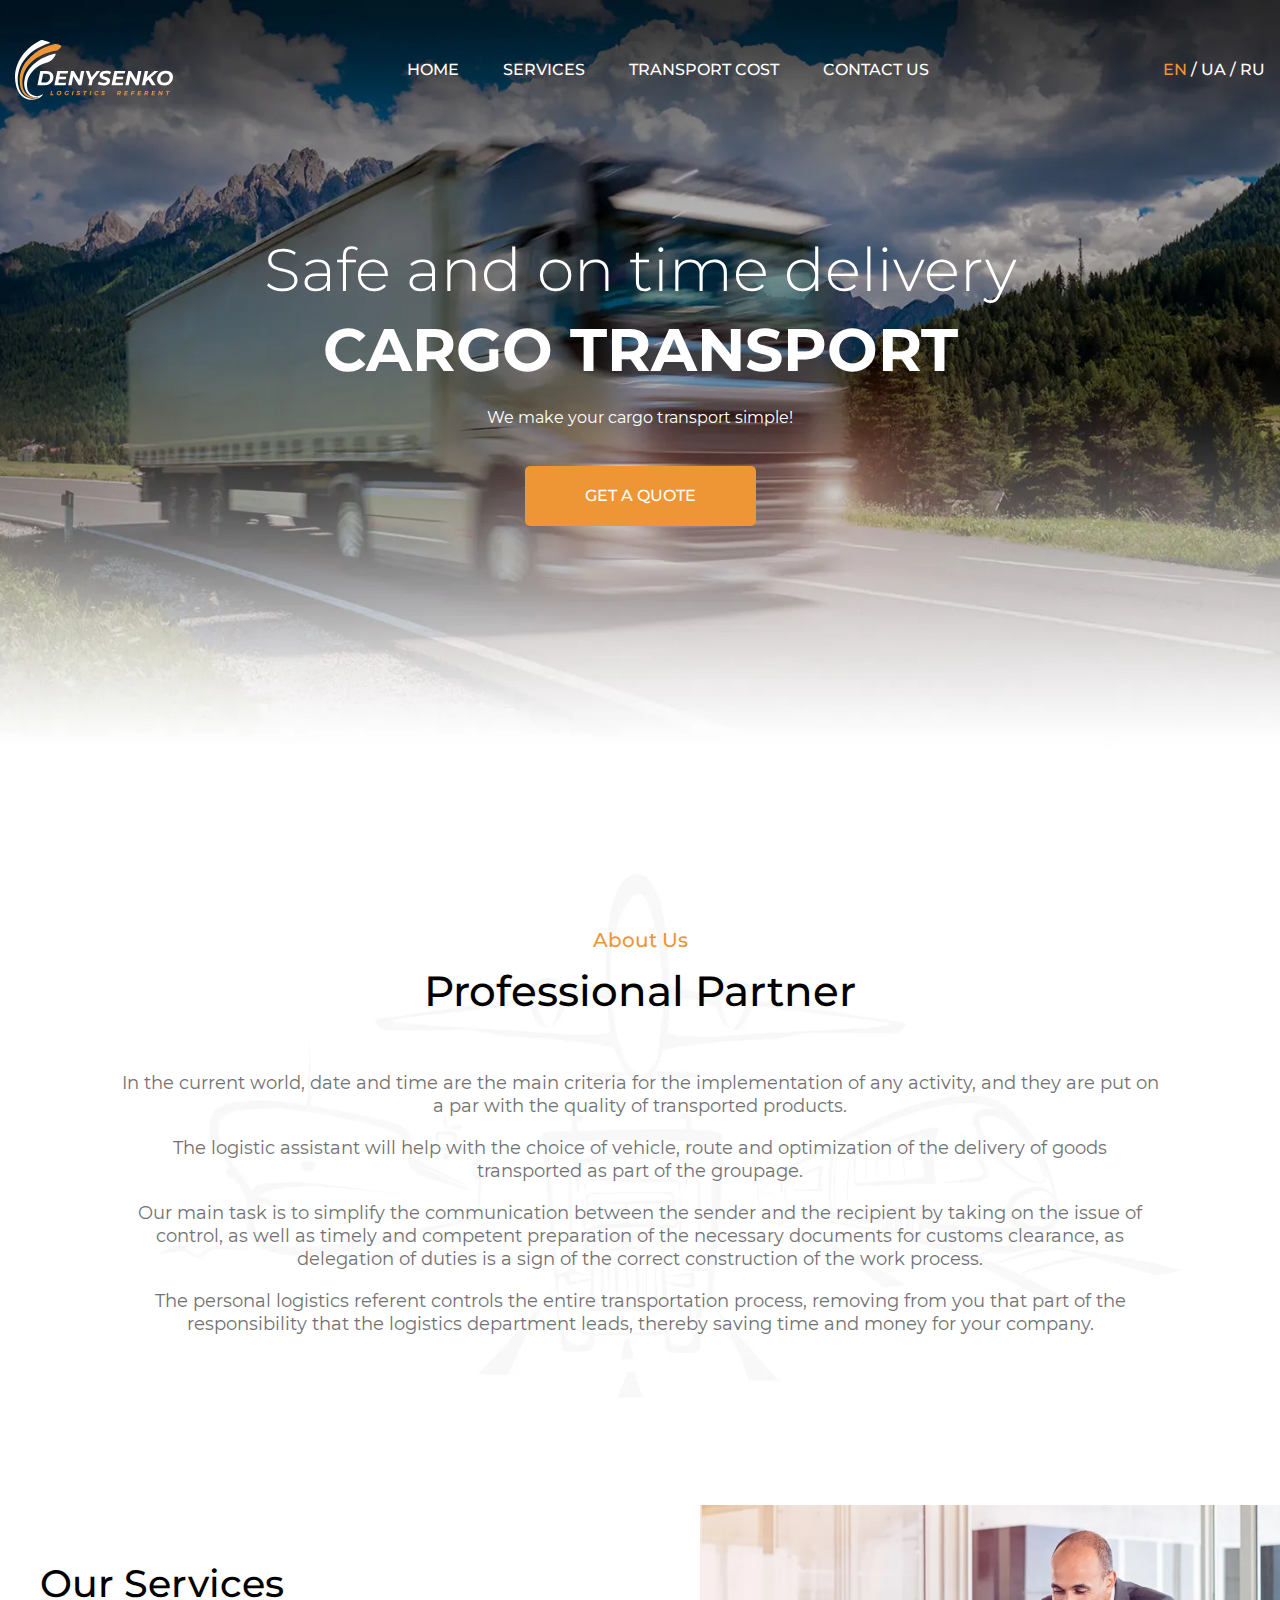
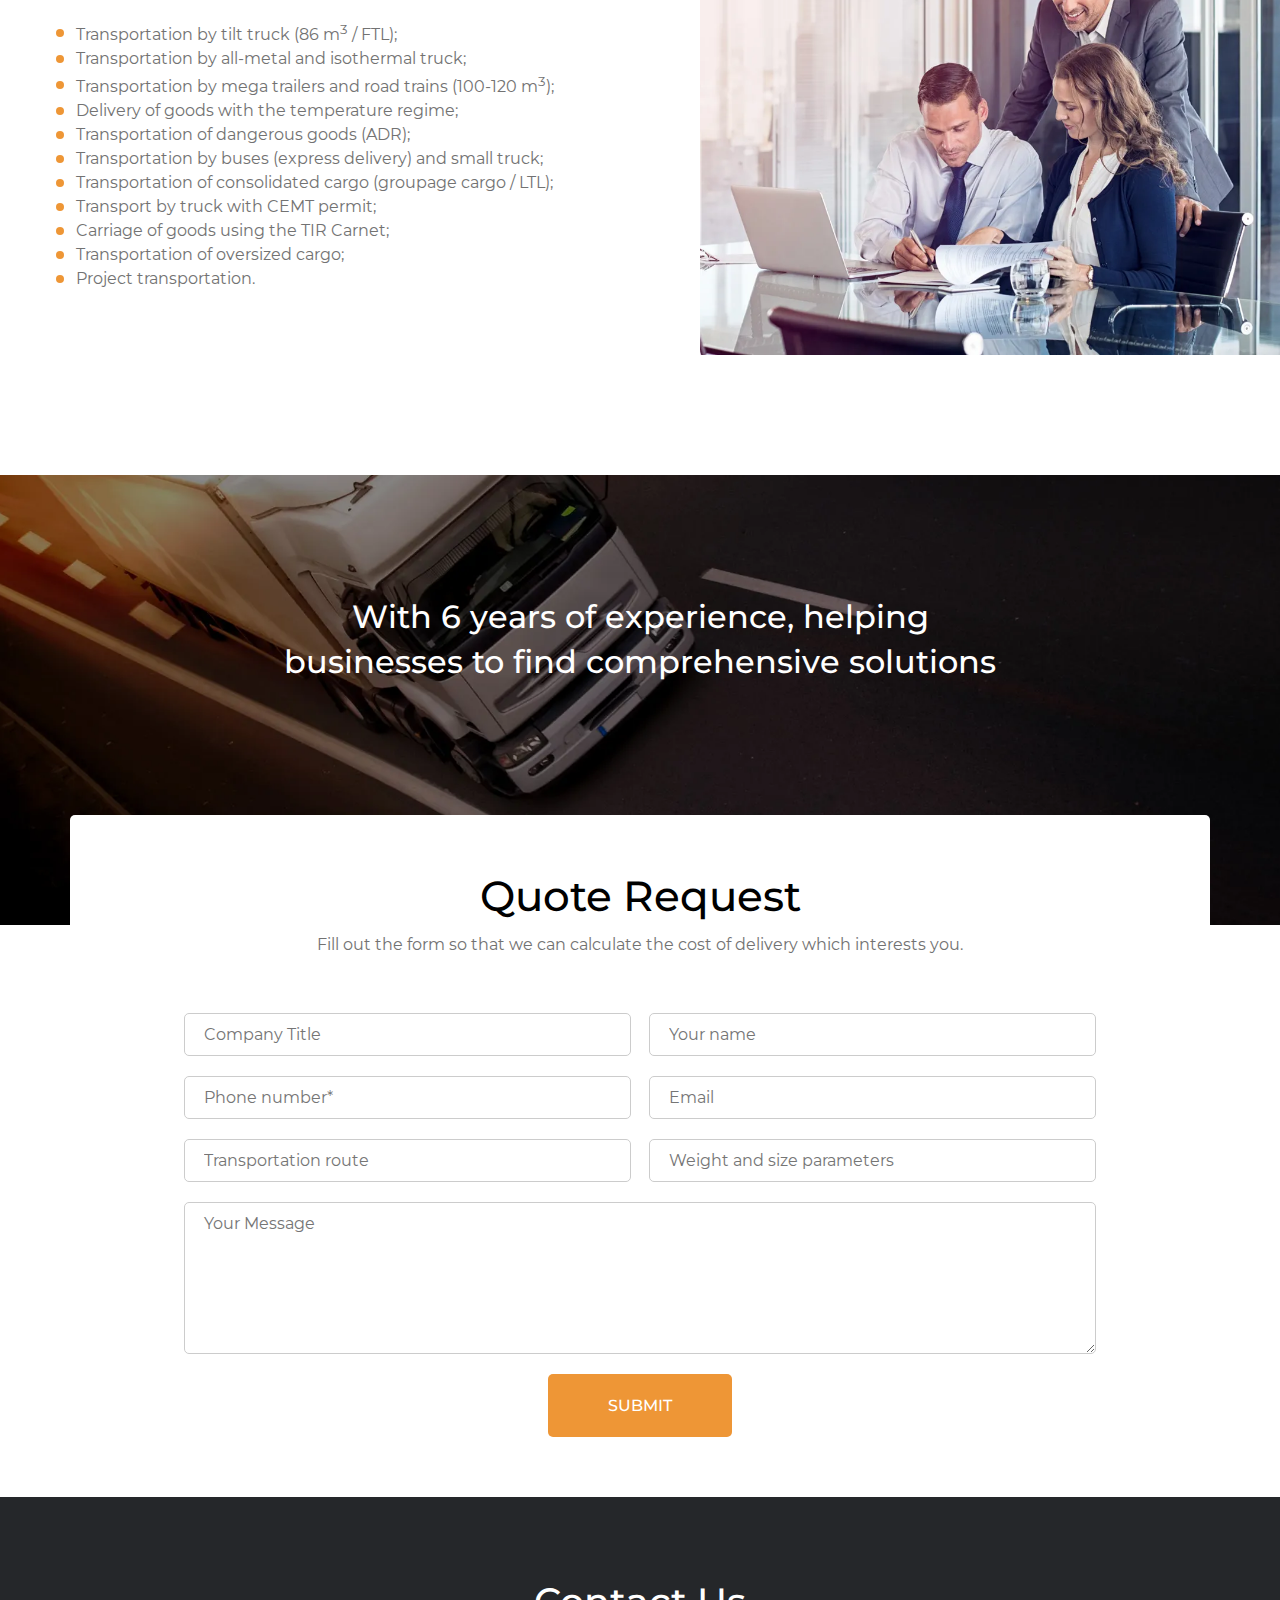
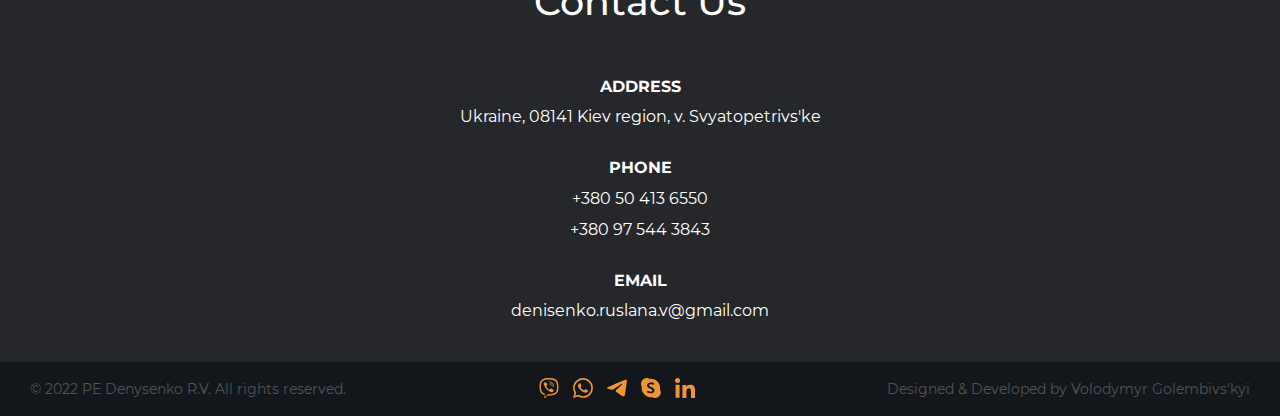
<file: index.html>
<!DOCTYPE html>
<html lang="en">
<head>
	<meta charset="UTF-8">
	<meta http-equiv="X-UA-Compatible" content="IE=edge">
	<meta name="viewport" content="width=device-width, initial-scale=1.0">
	<title>International transportation of goods by road</title>
	<meta name="description" content="International transportation of LTL/FTL cargo by road, and we will also help with the choice of vehicle, route of movement and optimization of delivery of cargo transported as part of a collective.">
	<link rel="stylesheet" href="/style/style.css?v=9">

	<link rel="apple-touch-icon" sizes="180x180" href="/img/favicon/apple-touch-icon.png">
	<link rel="icon" type="image/png" sizes="32x32" href="/img/favicon/favicon-32x32.png">
	<link rel="icon" type="image/png" sizes="16x16" href="/img/favicon/favicon-16x16.png">
	<link rel="manifest" href="/img/favicon/site.webmanifest">
	<link rel="mask-icon" href="/img/favicon/safari-pinned-tab.svg" color="#5bbad5">
	<meta name="msapplication-TileColor" content="#da532c">
	<meta name="theme-color" content="#ffffff">
</head>

<body>

	<section id="home">
		<header>
			<img src="/img/logo-white.svg" alt="Denysenko Logotype" class="logo">
			<img src="/img/logo-mobile.svg" alt="Denysenko Logotype Icon" class="logo-mobile">

			<nav>
				<a href="#home" class="menu-link">Home</a>
				<a href="#services" class="menu-link">Services</a>
				<a href="#calculation" class="menu-link">Transport Cost</a>
				<a href="#contacts" class="menu-link">Contact Us</a>
			</nav>

			<div class="mobile-menu">
				<div onclick="myFunction()" class='menu-button'></div>
			</div>

			<div class="lang-menu">
				<a href="/" class="accent-lang">EN</a> /
				<a href="/ua/index.html" class="lang-link">UA</a> /
				<a href="/ru/index.html" class="lang-link">RU</a>
			</div>

			<div onclick="myFunction2()" class="lang-btn-mobile">
				<div class="lang-wrap">
					<img src="/img/lang.svg" alt="Language Switcher Icon" class="lang-switch">
					<div class="lang-menu-mobile" id="lang-menu-mobile">
						<a href="/" class="lang active-lang">EN</a>
						<a href="/ua/index.html" class="lang">UA</a>
						<a href="/ru/index.html" class="lang">RU</a>
					</div>
				</div>
			</div>
		</header>
		<nav class="main_menu" id="mobileMenu">
			<a class="menu-item" href="#home">Home</div></a><br>
			<a class="menu-item" href="#services">Services</div></a><br>
			<a class="menu-item" href="#calculation">Transport Cost</div></a><br>
			<a class="menu-item" href="#contacts">Contact Us</div></a>
		</nav>

		<div class="home-slide">
			<span class="slogan1">Safe and on time delivery</span>
			<h1>CARGO TRANSPORT</h1>
			<span class="slogan2">We make your cargo transport simple!</span>
			<a href="#calculation" class="btn">GET A QUOTE</a>
		</div>


	</section>

	<section class="images">
		<img src="/img/img-1.webp" alt="" class="row-img">
		<img src="/img/img-2.webp" alt="" class="row-img">
		<img src="/img/img-3.webp" alt="" class="row-img">
	</section>

	<section class="about">
		<span class="about-us">About Us</span>
		<h2 class="partner">Professional Partner</h2>
		<p class="about-paragraph">In the current world, date and time are the main criteria for the implementation of any activity, and they are put on a par with the quality of transported products.</p>
		<p class="about-paragraph">The logistic assistant will help with the choice of vehicle, route and optimization of the delivery of goods transported as part of the groupage.</p>
		<p class="about-paragraph">Our main task is to simplify the communication between the sender and the recipient by taking on the issue of control, as well as timely and competent preparation of the necessary documents for customs clearance, as delegation of duties is a sign of the correct construction of the work process.</p>
		<p class="about-paragraph">The personal logistics referent controls the entire transportation process, removing from you that part of the responsibility that the logistics department leads, thereby saving time and money for your company.</p>
	</section>

	<section id="services">
		<div class="service-wrap">
			<div class="service-desc">
				<h2 class="services-header">Our Services</h2>
				<ul>
					<li class="service-list-item">Transportation by tilt truck (86 m<sup>3</sup> / FTL);</li>
					<li class="service-list-item">Transportation by all-metal and isothermal truck;</li>
					<li class="service-list-item">Transportation by mega trailers and road trains (100-120 m<sup>3</sup>);</li>
					<li class="service-list-item">Delivery of goods with the temperature regime;</li>
					<li class="service-list-item">Transportation of dangerous goods (ADR);</li>
					<li class="service-list-item">Transportation by buses (express delivery) and small truck;</li>
					<li class="service-list-item">Transportation of consolidated cargo (groupage cargo / LTL);</li>
					<li class="service-list-item">Transport by truck with CEMT permit;</li>
					<li class="service-list-item">Carriage of goods using the TIR Carnet;</li>
					<li class="service-list-item">Transportation of oversized cargo;</li>
					<li class="service-list-item">Project transportation.</li>
				</ul>
			</div>
		</div>
	</section>

	<section class="experience">
		<div class="quote">With 6 years of experience, helping businesses to find comprehensive solutions</div>
	</section>

	<section id="calculation">
		<div class="contact-form-wrap">
			<h2 class="calc-header">Quote Request</h2>
			<p class="calc-message">Fill out the form so that we can calculate the cost of delivery which interests you.</p>
			<form id="contact-form" class="contact-form" action="/feedback.php" method="POST">
				<div class="calc-row">
					<input class="input" name="company" type="text" placeholder="Company Title">
					<input class="input" name="name" type="text" placeholder="Your name">
				</div>
				<div class="calc-row">
					<input class="input" name="phone" type="text" placeholder="Phone number*">
					<input class="input" name="email" type="text" placeholder="Email">
				</div>
				<div class="calc-row">
					<input class="input" name="route" type="text" placeholder="Transportation route">
					<input class="input" name="parameters" type="text" placeholder="Weight and size parameters">
				</div>
				<textarea class="textarea" name="message" rows="5" placeholder="Your Message"></textarea>
				<button class="submit-btn" type="submit">SUBMIT</button>
			</form>
			<script>
				(() => {
					let form = document.getElementById('contact-form');
					form.addEventListener('submit', async e => {
						e.preventDefault();
						let res = await fetch(form.getAttribute('action'), {
							method: 'POST',
							body: new FormData(form)
						});
						if (res.ok) {
							alert('Message has been sent.');
							window.location.reload();
						}
					});
				})();
			</script>
		</div>
	</section>

	<section id="contacts">
		<h2 class="cont-header">Contact Us</h2>
		<div class="cont-cell">
				<span class="cell-title">Address</span>
				<a href="https://goo.gl/maps/8eF7qx3FngpjxTK48" target="_blank" class="cell-body">Ukraine, 08141 Kiev region, v. Svyatopetrivsʹke</a>

				<span class="cell-title">Phone</span>
				<a href="tel:+380504136550" class="cell-body">+380 50 413 6550</a>
				<a href="tel:+380975443843" class="cell-body">+380 97 544 3843</a>

				<span class="cell-title">Email</span>
				<a href="mailto:denisenko.ruslana.v@gmail.com" class="cell-body">denisenko.ruslana.v@gmail.com</a>
		</div>
	</section>

	<footer>
		<div class="footer-wrap">
			<span class="copyright">© 2022 PE Denysenko R.V. All rights reserved.</span>
			<div class="social">
				<a href="viber://chat?number=%2B380504136550" target="_blank"><img class="social-icon" src="/img/viber.svg" alt=""></a>
				<a href="whatsapp://send?phone=380504136550" target="_blank"><img class="social-icon" src="/img/whatsapp.svg" alt=""></a>
				<a href="https://t.me/lana_9131" target="_blank"><img class="social-icon" src="/img/telegram.svg" alt=""></a>
				<a href="skype:ruslana.cargo?chat" target="_blank"><img class="social-icon" src="/img/skype.svg" alt=""></a>
				<a href="https://linkedin.com/in/ruslana-denisenko-0080a988/" target="_blank"><img class="social-icon" src="/img/linkedin.svg" alt=""></a>
			</div>
			<span class="author">Designed & Developed by <a class="developer" title="Designed & Developed by Volodymyr Golembivs'kyi" target="_blank" rel="author" href="https://golembivskyi.com/">Volodymyr Golembivs'kyi</a></span>
		</div>
	</footer>

	<script src="/script.js"></script>
</body>

</html>
</file>
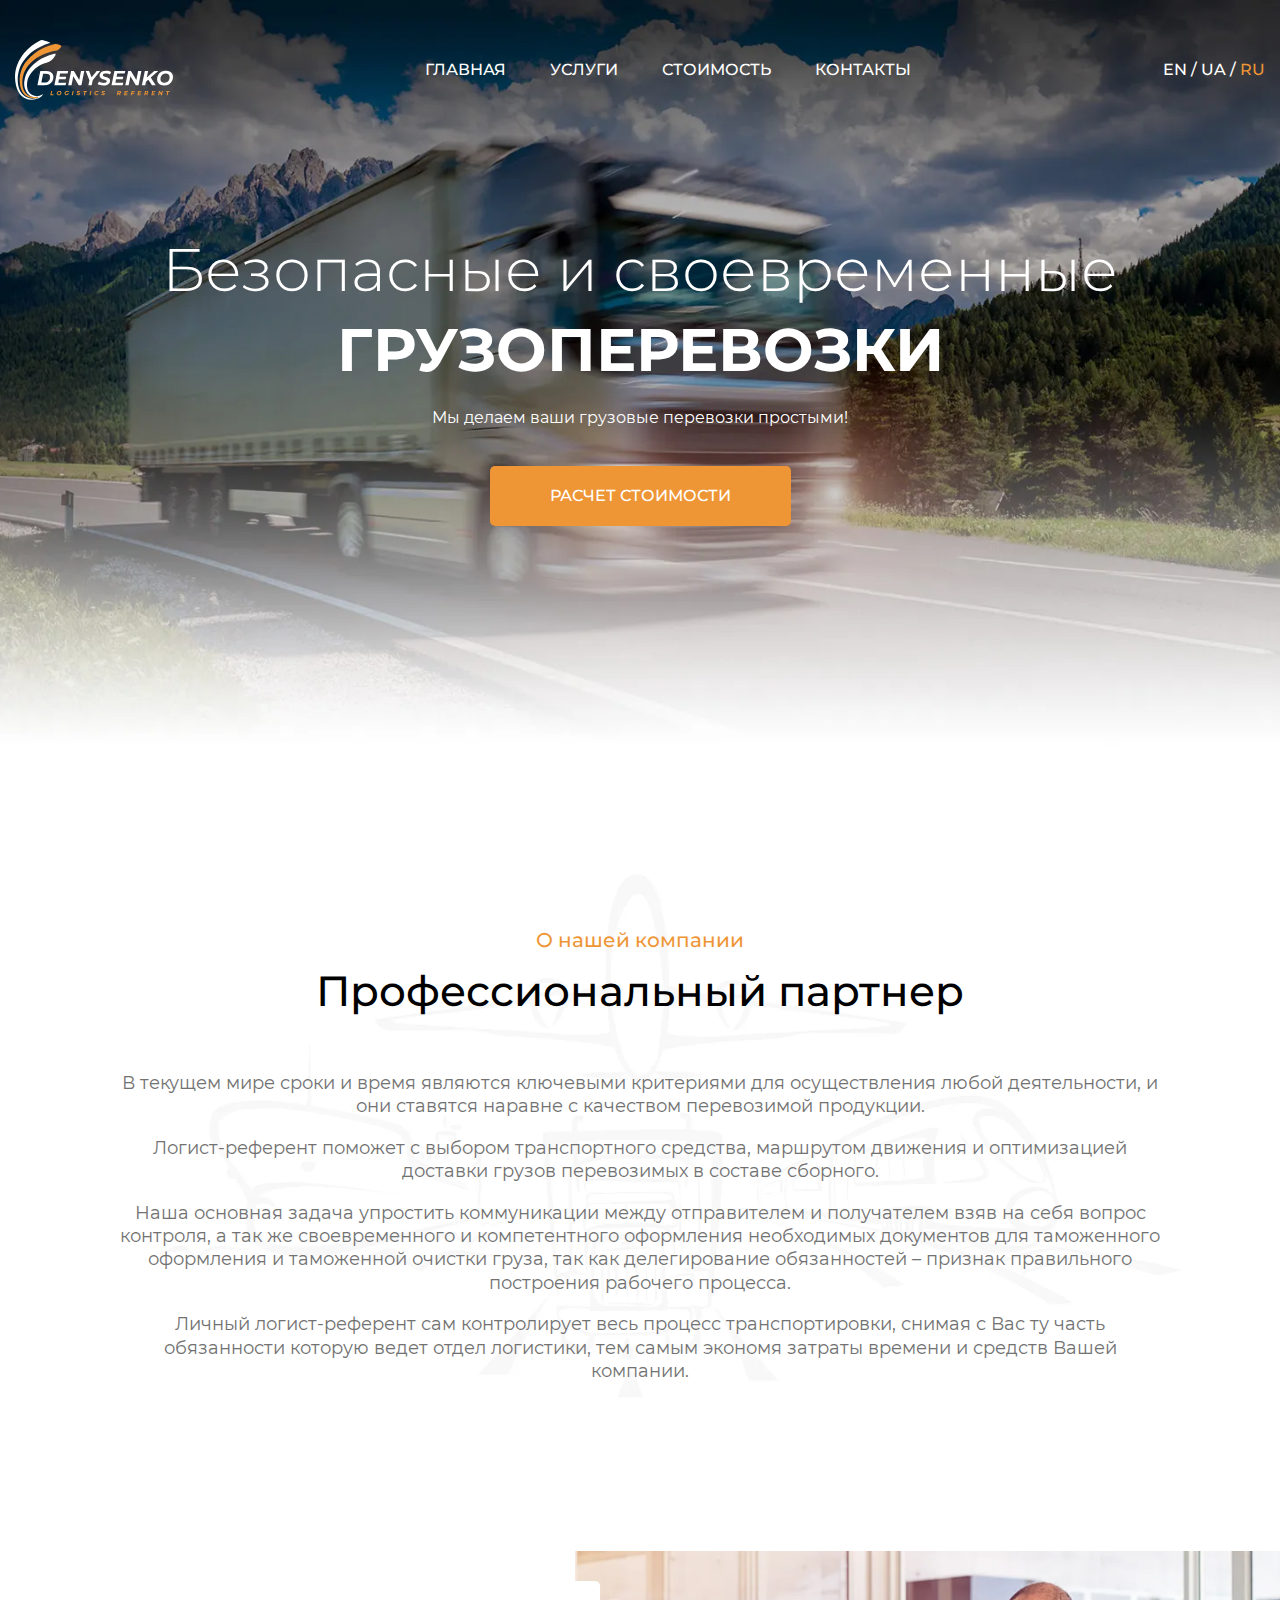
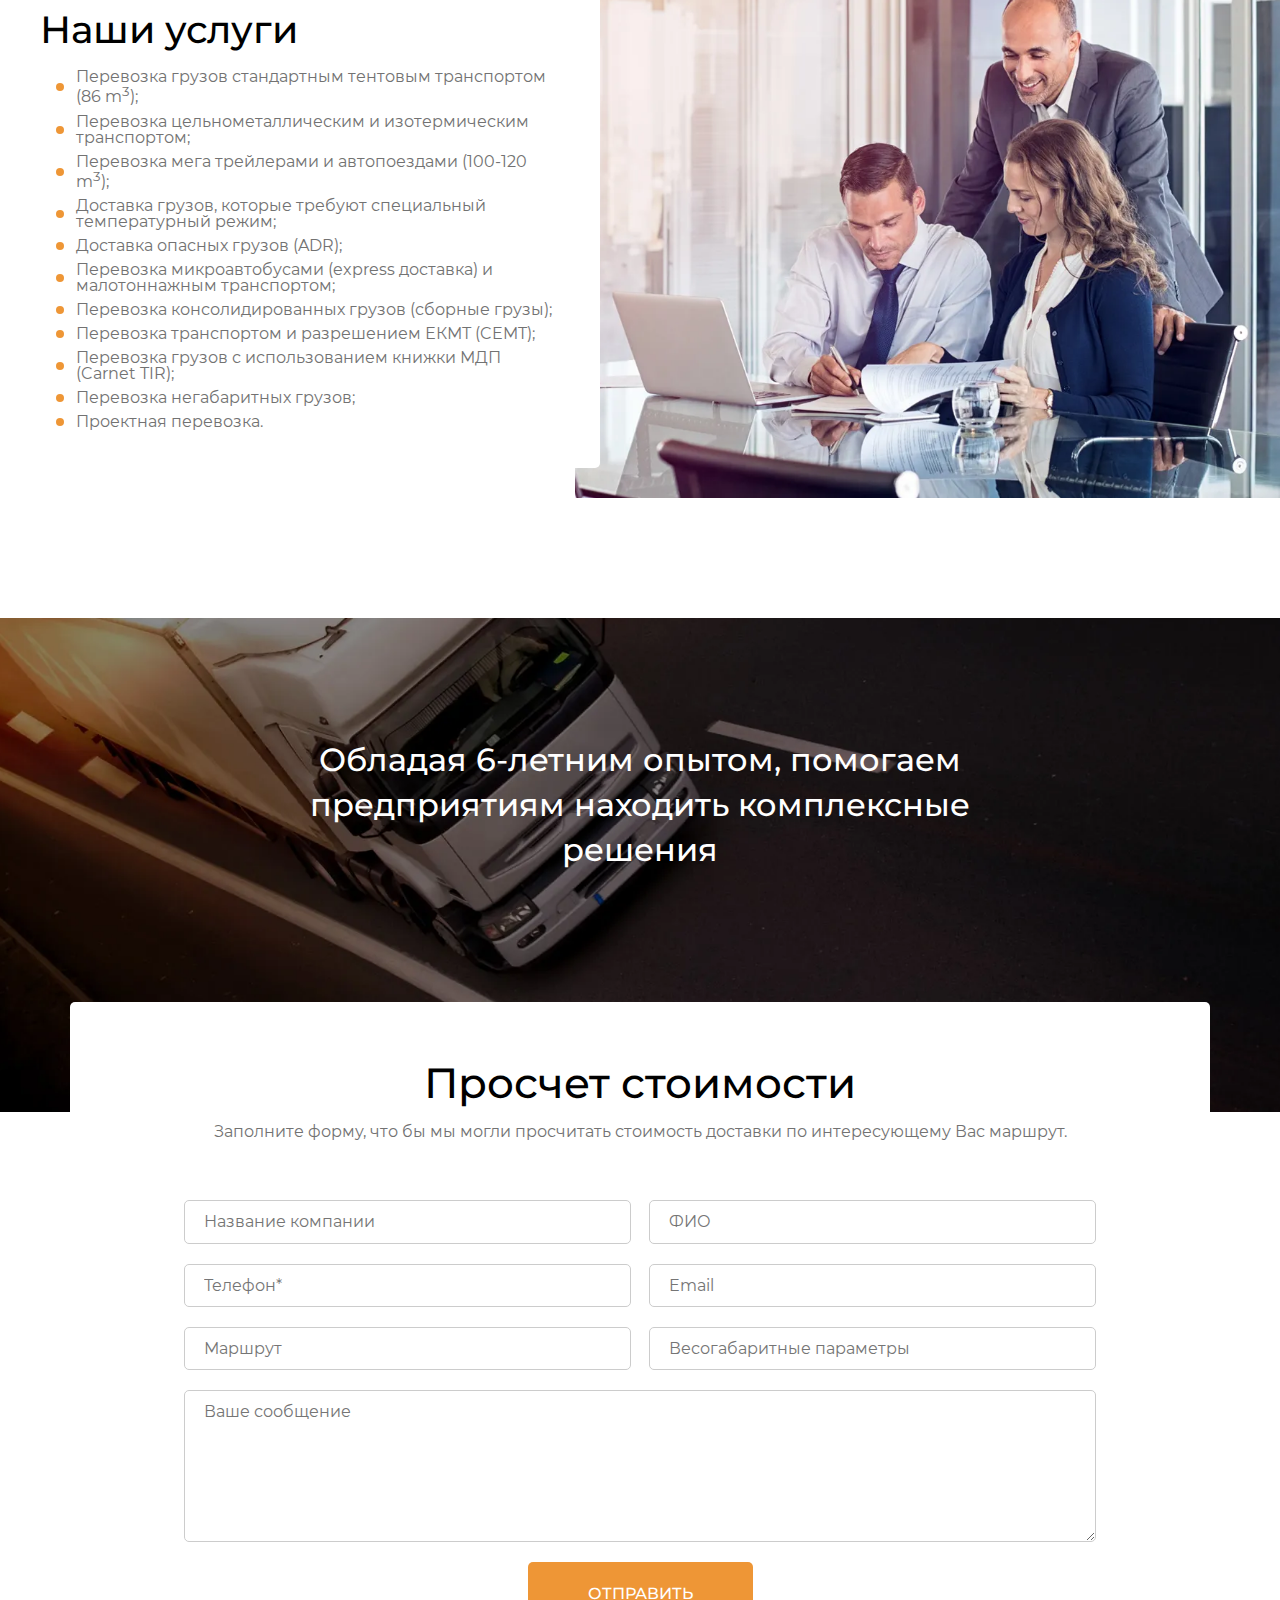
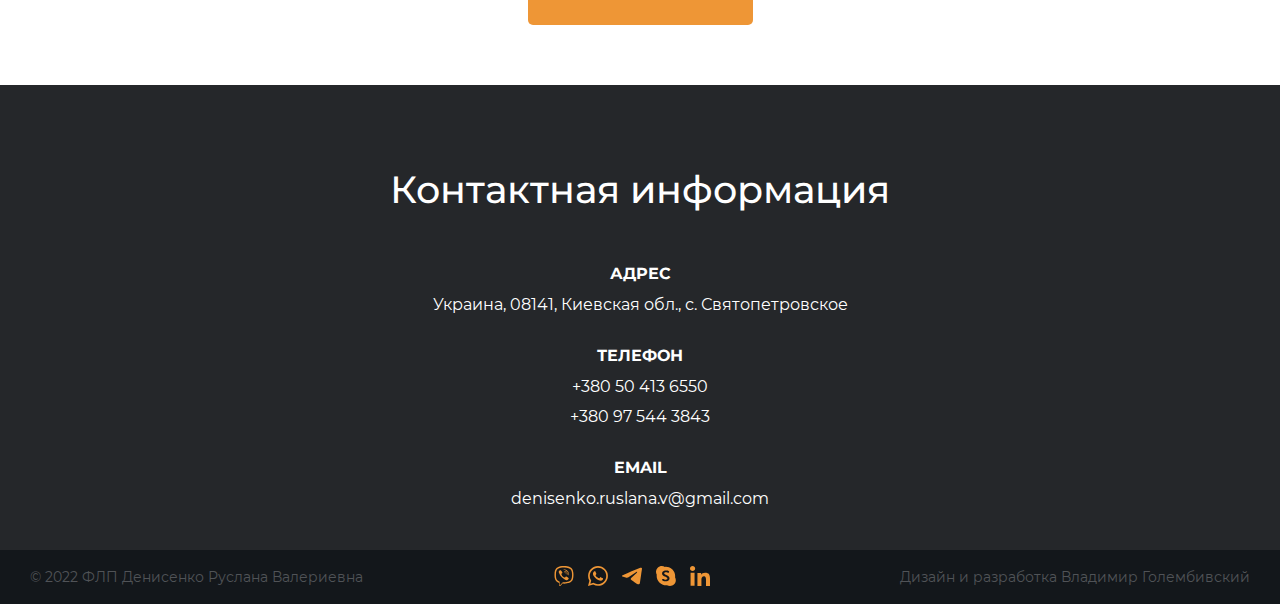
<file: ru/index.html>
<!DOCTYPE html>
<html lang="ru">
<head>
	<meta charset="UTF-8">
	<meta http-equiv="X-UA-Compatible" content="IE=edge">
	<meta name="viewport" content="width=device-width, initial-scale=1.0">
	<title>Международные перевозки грузов автотранспортом</title>
	<meta name="description" content="Международные перевозки LTL/FTL грузов автотранспортом, а также поможем с выбором транспортного средства, маршрутом движения и оптимизацией доставки перевозимых грузов в составе сборного.">
	<link rel="stylesheet" href="/style/style.css?v=9">
	
	<link rel="apple-touch-icon" sizes="180x180" href="/img/favicon/apple-touch-icon.png">
	<link rel="icon" type="image/png" sizes="32x32" href="/img/favicon/favicon-32x32.png">
	<link rel="icon" type="image/png" sizes="16x16" href="/img/favicon/favicon-16x16.png">
	<link rel="manifest" href="/img/favicon/site.webmanifest">
	<link rel="mask-icon" href="/img/favicon/safari-pinned-tab.svg" color="#5bbad5">
	<meta name="msapplication-TileColor" content="#da532c">
	<meta name="theme-color" content="#ffffff">
</head>

<body>

	<section id="home">
		<header>
			<img src="/img/logo-white.svg" alt="Denysenko Logotype" class="logo">
			<img src="/img/logo-mobile.svg" alt="Denysenko Logotype Icon" class="logo-mobile">

			<nav>
				<a href="#home" class="menu-link">Главная</a>
				<a href="#services" class="menu-link">Услуги</a>
				<a href="#calculation" class="menu-link">Стоимость</a>
				<a href="#contacts" class="menu-link">Контакты</a>
			</nav>

			<div class="mobile-menu">
				<div onclick="myFunction()" class='menu-button'></div>
			</div>

			<div class="lang-menu">
				<a href="/" class="lang-link">EN</a> /
				<a href="/ua/index.html" class="lang-link">UA</a> /
				<a href="/ru/index.html" class="accent-lang">RU</a>
			</div>

			<div onclick="myFunction2()" class="lang-btn-mobile">
				<div class="lang-wrap">
					<img src="/img/lang.svg" alt="Language Switcher Icon" class="lang-switch">
					<div class="lang-menu-mobile" id="lang-menu-mobile">
						<a href="/" class="lang">EN</a>
						<a href="/ua/index.html" class="lang">UA</a>
						<a href="/ru/index.html" class="lang active-lang">RU</a>
					</div>
				</div>
			</div>
		</header>
		<nav class="main_menu" id="mobileMenu">
			<a class="menu-item" href="#home">Главная</div></a><br>
			<a class="menu-item" href="#services">Услуги</div></a><br>
			<a class="menu-item" href="#calculation">Стоимость</div></a><br>
			<a class="menu-item" href="#contacts">Контакты</div></a>
		</nav>

		<div class="home-slide">
			<span class="slogan1">Безопасные и своевременные</span>
			<h1>ГРУЗОПЕРЕВОЗКИ</h1>
			<span class="slogan2">Мы делаем ваши грузовые перевозки простыми!</span>
			<a href="#calculation" class="btn">РАСЧЕТ СТОИМОСТИ</a>
		</div>


	</section>

	<section class="images">
		<img src="/img/img-1.webp" alt="" class="row-img">
		<img src="/img/img-2.webp" alt="" class="row-img">
		<img src="/img/img-3.webp" alt="" class="row-img">
	</section>

	<section class="about">
		<span class="about-us">О нашей компании</span>
		<h2 class="partner">Профессиональный партнер</h2>
		<p class="about-paragraph">В текущем мире сроки и время являются ключевыми критериями для осуществления любой деятельности, и они ставятся наравне с качеством перевозимой продукции.</p>
		<p class="about-paragraph">Логист-референт поможет с выбором транспортного средства, маршрутом движения и оптимизацией доставки грузов перевозимых в составе сборного.</p>
		<p class="about-paragraph">Наша основная задача упростить коммуникации между отправителем и получателем взяв на себя вопрос контроля, а так же своевременного и компетентного оформления необходимых документов для таможенного оформления и таможенной очистки груза, так как делегирование обязанностей – признак правильного построения рабочего процесса.</p>
		<p class="about-paragraph">Личный логист-референт сам контролирует весь процесс транспортировки, снимая с Вас ту часть обязанности которую ведет отдел логистики, тем самым экономя затраты времени и средств Вашей компании.</p>
	</section>

	<section id="services">
		<div class="service-wrap">
			<div class="service-desc">
				<h2 class="services-header">Наши услуги</h2>
				<ul>
					<li class="service-list-item">Перевозка грузов стандартным тентовым транспортом (86 m<sup>3</sup>);</li>
					<li class="service-list-item">Перевозка цельнометаллическим и изотермическим транспортом;</li>
					<li class="service-list-item">Перевозка мега трейлерами и автопоездами (100-120 m<sup>3</sup>);</li>
					<li class="service-list-item">Доставка грузов, которые требуют специальный температурный режим;</li>
					<li class="service-list-item">Доставка опасных грузов (ADR);</li>
					<li class="service-list-item">Перевозка микроавтобусами (express доставка) и малотоннажным транспортом;</li>
					<li class="service-list-item">Перевозка консолидированных грузов (сборные грузы);</li>
					<li class="service-list-item">Перевозка транспортом и разрешением ЕКМТ (CEMT);</li>
					<li class="service-list-item">Перевозка грузов с использованием книжки МДП (Carnet TIR);</li>
					<li class="service-list-item">Перевозка негабаритных грузов;</li>
					<li class="service-list-item">Проектная перевозка.</li>
				</ul>
			</div>
		</div>
	</section>

	<section class="experience">
		<div class="quote">Обладая 6-летним опытом, помогаем предприятиям находить комплексные решения</div>
	</section>

	<section id="calculation">
		<div class="contact-form-wrap">
			<h2 class="calc-header">Просчет стоимости</h2>
			<p class="calc-message">Заполните форму, что бы мы могли просчитать стоимость доставки по интересующему Вас маршрут.</p>
			<form id="contact-form" class="contact-form" action="/feedback.php" method="POST">
				<div class="calc-row">
					<input class="input" name="company" type="text" placeholder="Название компании">
					<input class="input" name="name" type="text" placeholder="ФИО">
				</div>
				<div class="calc-row">
					<input class="input" name="phone" type="text" placeholder="Телефон*">
					<input class="input" name="email" type="text" placeholder="Email">
				</div>
				<div class="calc-row">
					<input class="input" name="route" type="text" placeholder="Маршрут">
					<input class="input" name="parameters" type="text" placeholder="Весогабаритные параметры">
				</div>
				<textarea class="textarea" name="message" rows="5" placeholder="Ваше сообщение"></textarea>
				<button class="submit-btn" type="submit">ОТПРАВИТЬ</button>
			</form>
			<script>
				(() => {
					let form = document.getElementById('contact-form');
					form.addEventListener('submit', async e => {
						e.preventDefault();
						let res = await fetch(form.getAttribute('action'), {
							method: 'POST',
							body: new FormData(form)
						});
						if (res.ok) {
							alert('Сообщение было отправлено.');
							window.location.reload();
						}
					});
				})();
			</script>
		</div>
	</section>

	<section id="contacts">
		<h2 class="cont-header">Контактная информация</h2>
		<div class="cont-cell">
				<span class="cell-title">Адрес</span>
				<a href="https://goo.gl/maps/8eF7qx3FngpjxTK48" target="_blank" class="cell-body">Украина, 08141, Киевская обл., с. Святопетровское</a>

				<span class="cell-title">Телефон</span>
				<a href="tel:+380504136550" class="cell-body">+380 50 413 6550</a>
				<a href="tel:+380975443843" class="cell-body">+380 97 544 3843</a>

				<span class="cell-title">Email</span>
				<a href="mailto:denisenko.ruslana.v@gmail.com" class="cell-body">denisenko.ruslana.v@gmail.com</a>
		</div>
	</section>

	<footer>
		<div class="footer-wrap">
			<span class="copyright">© 2022 ФЛП Денисенко Руслана Валериевна</span>
			<div class="social">
				<a href="viber://chat?number=%2B380504136550" target="_blank"><img class="social-icon" src="/img/viber.svg" alt=""></a>
				<a href="whatsapp://send?phone=380504136550" target="_blank"><img class="social-icon" src="/img/whatsapp.svg" alt=""></a>
				<a href="https://t.me/lana_9131" target="_blank"><img class="social-icon" src="/img/telegram.svg" alt=""></a>
				<a href="skype: ruslana.cargo" target="_blank"><img class="social-icon" src="/img/skype.svg" alt=""></a>
				<a href="https://linkedin.com/in/ruslana-denisenko-0080a988/" target="_blank"><img class="social-icon" src="/img/linkedin.svg" alt=""></a>
			</div>
			<span class="author">Дизайн и разработка <a class="developer" title="Дизайн и разработка - Владимир Голембивский" target="_blank" rel="author" href="https://golembivskyi.com/">Владимир Голембивский</a></span>
		</div>
	</footer>

	<script src="/script.js"></script>
</body>

</html>
</file>
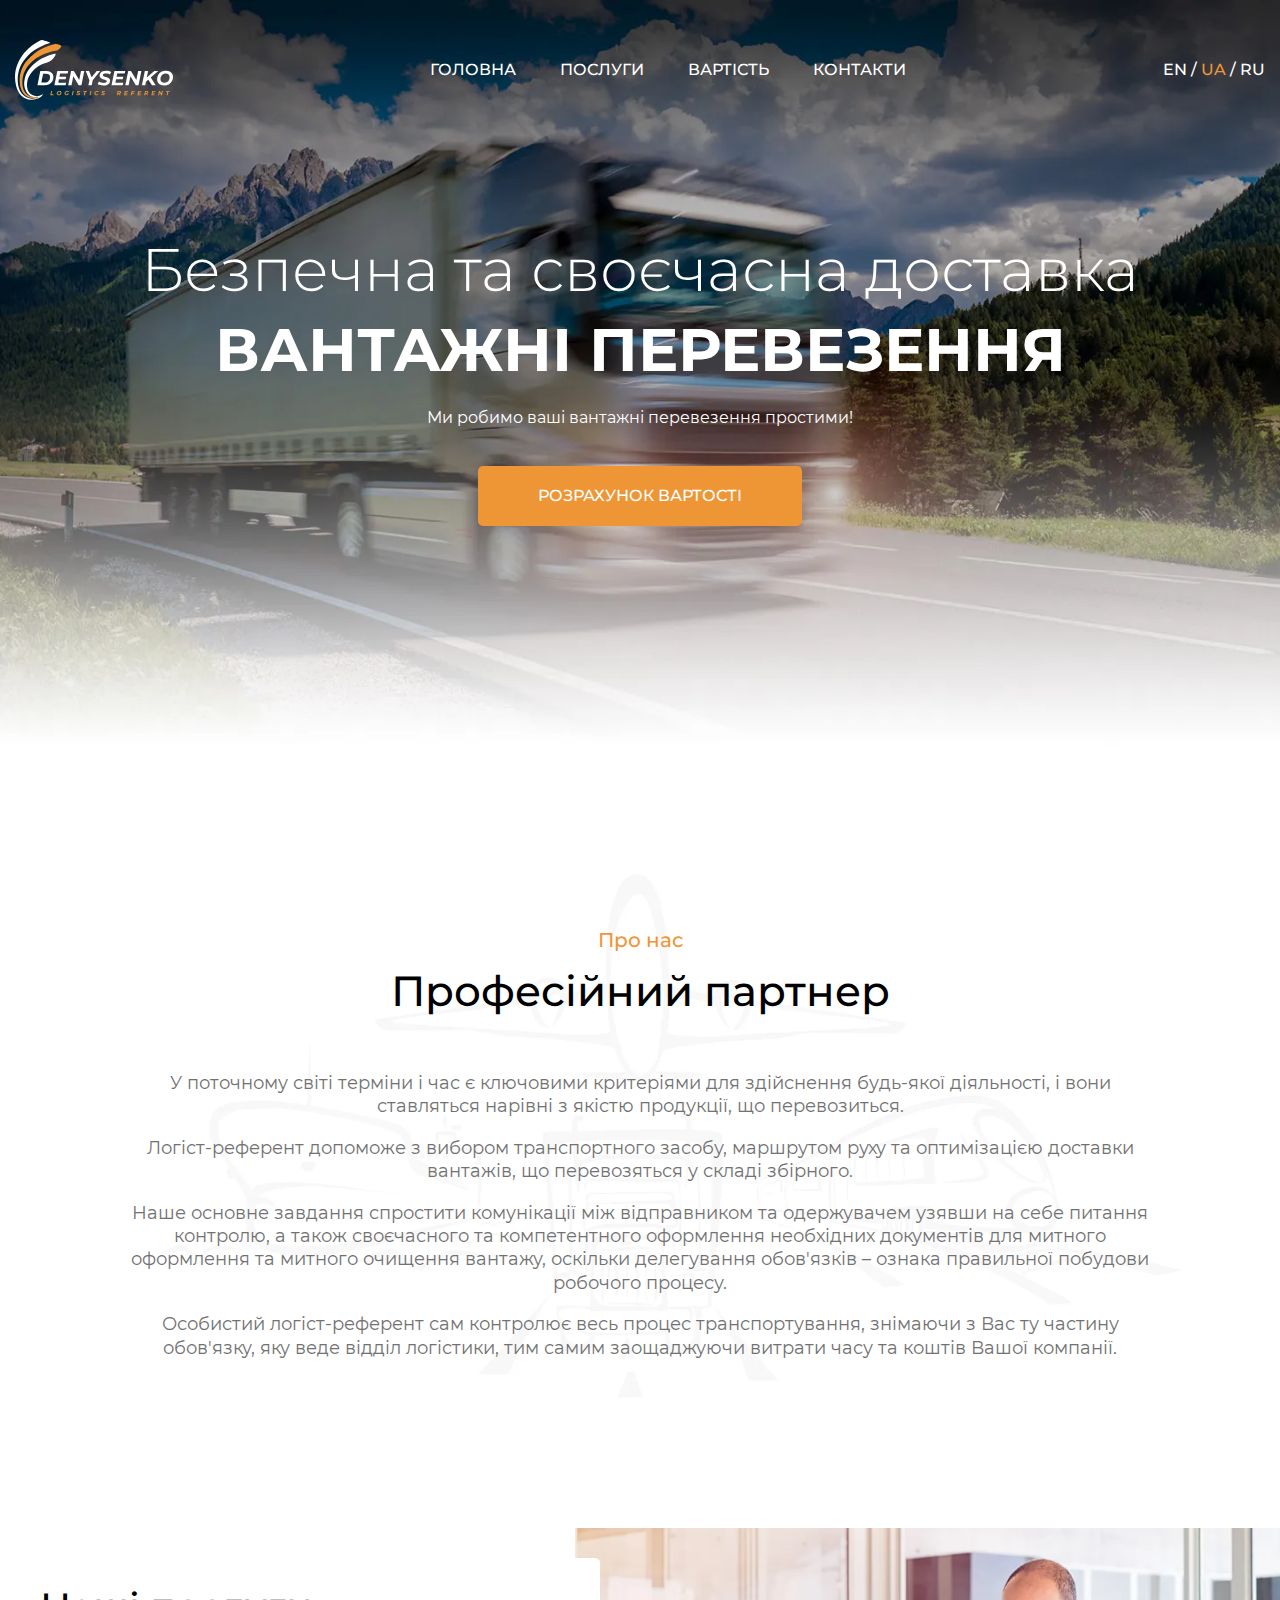
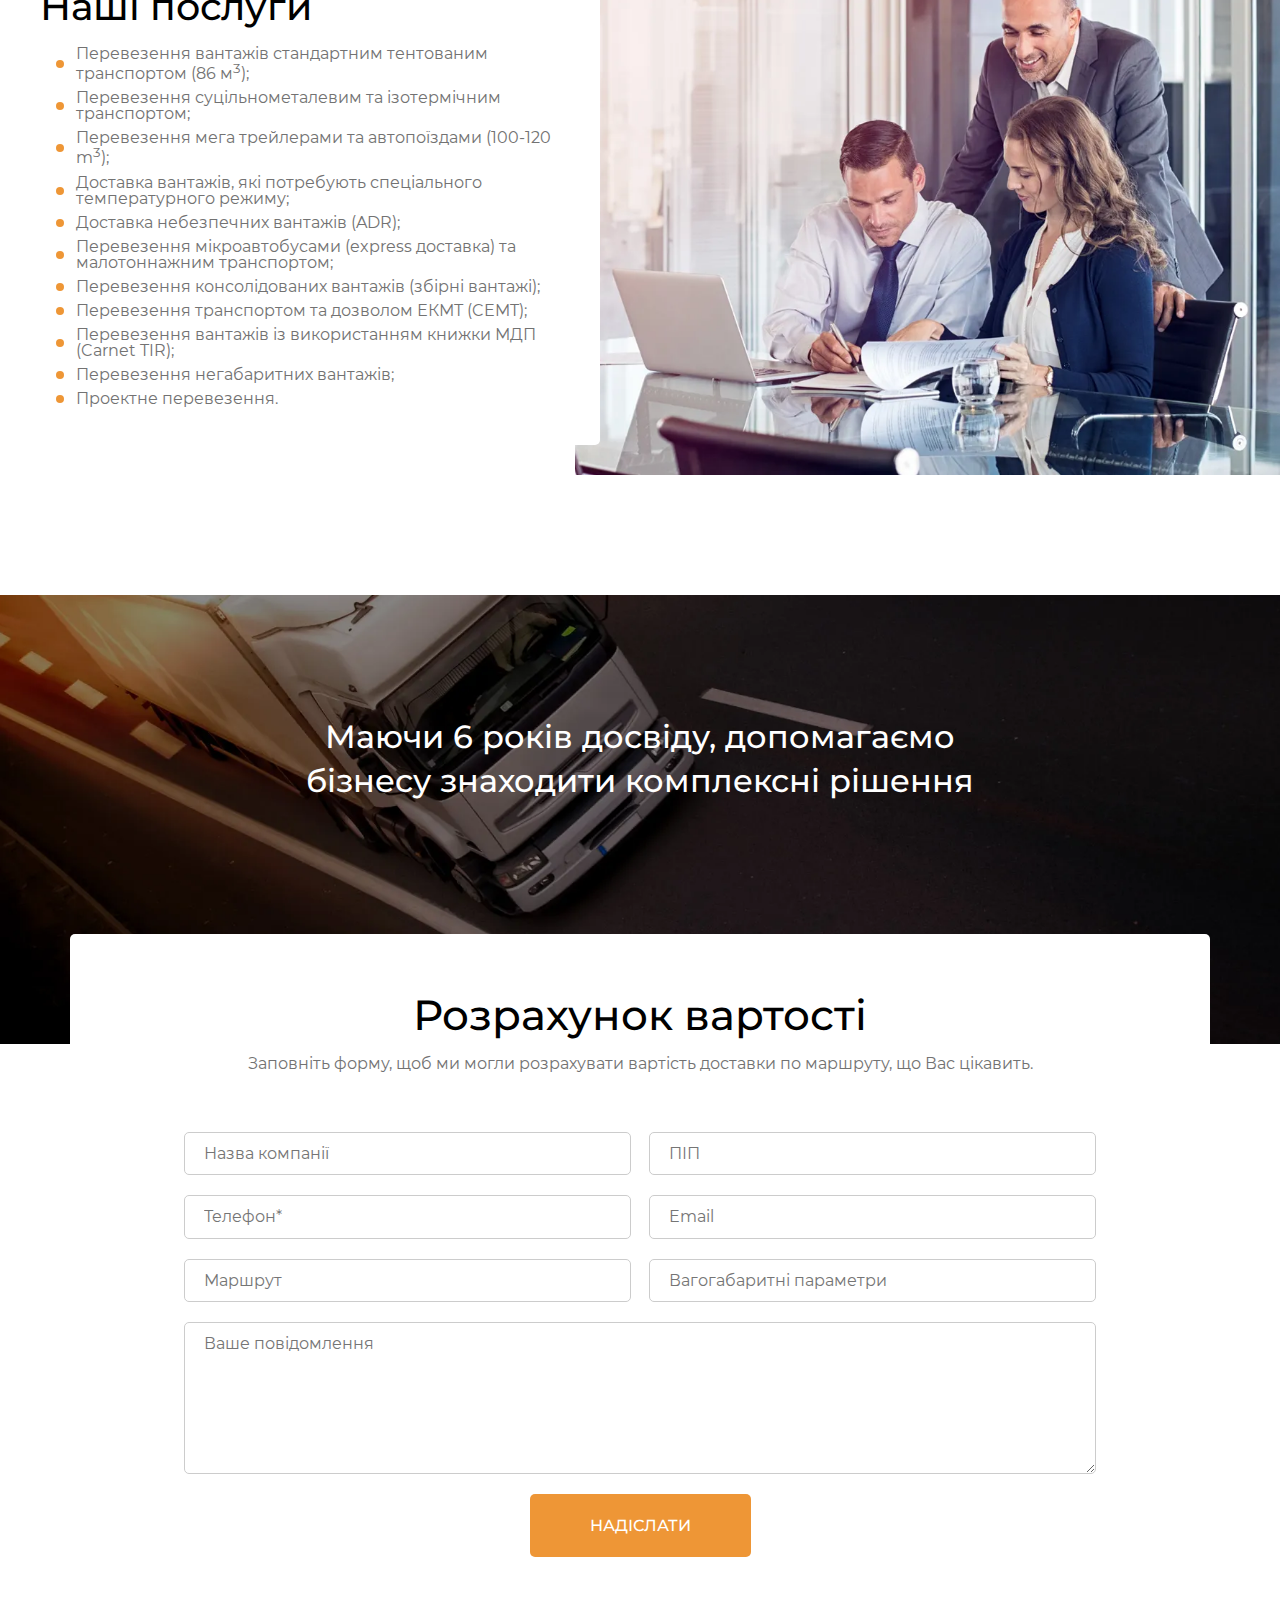
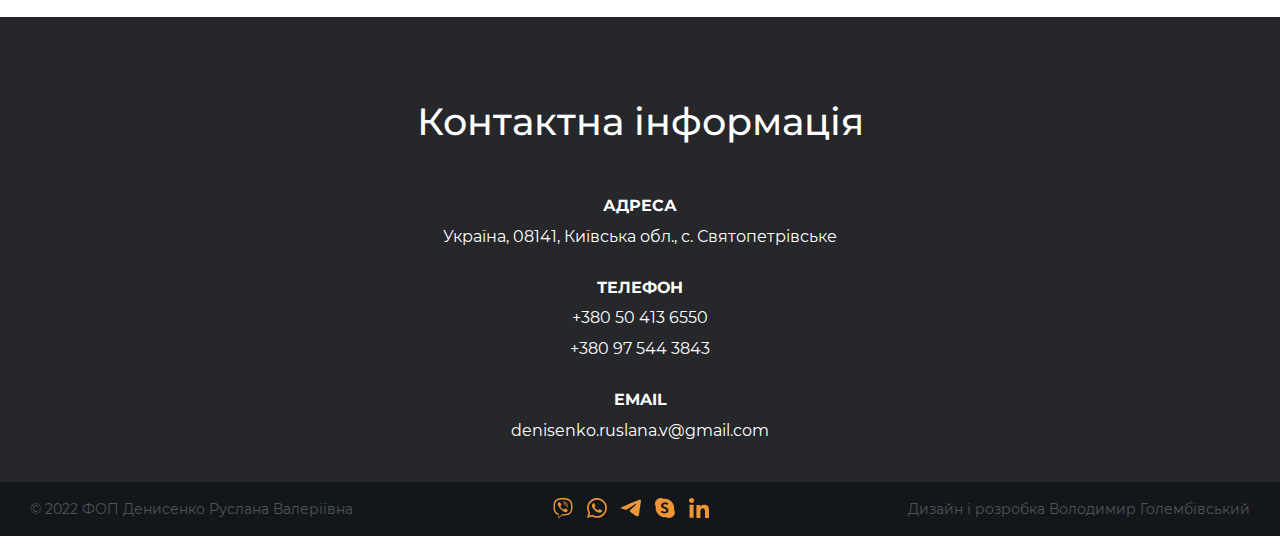
<file: ua/index.html>
<!DOCTYPE html>
<html lang="uk">
<head>
	<meta charset="UTF-8">
	<meta http-equiv="X-UA-Compatible" content="IE=edge">
	<meta name="viewport" content="width=device-width, initial-scale=1.0">
	<title>Міжнародні перевезення вантажів автотранспортом</title>
	<meta name="description" content="Міжнародні перевезення LTL/FTL вантажів автотранспортом, а також допоможемо з вибором транспортного засобу, маршрутом руху та оптимізацією доставки вантажів, що перевозяться у складі збірного.">
	<link rel="stylesheet" href="/style/style.css?v=9">
	
	<link rel="apple-touch-icon" sizes="180x180" href="/img/favicon/apple-touch-icon.png">
	<link rel="icon" type="image/png" sizes="32x32" href="/img/favicon/favicon-32x32.png">
	<link rel="icon" type="image/png" sizes="16x16" href="/img/favicon/favicon-16x16.png">
	<link rel="manifest" href="/img/favicon/site.webmanifest">
	<link rel="mask-icon" href="/img/favicon/safari-pinned-tab.svg" color="#5bbad5">
	<meta name="msapplication-TileColor" content="#da532c">
	<meta name="theme-color" content="#ffffff">
</head>

<body>

	<section id="home">
		<header>
			<img src="/img/logo-white.svg" alt="Denysenko Logotype" class="logo">
			<img src="/img/logo-mobile.svg" alt="Denysenko Logotype Icon" class="logo-mobile">

			<nav>
				<a href="#home" class="menu-link">Головна</a>
				<a href="#services" class="menu-link">Послуги</a>
				<a href="#calculation" class="menu-link">Вартість</a>
				<a href="#contacts" class="menu-link">Контакти</a>
			</nav>

			<div class="mobile-menu">
				<div onclick="myFunction()" class='menu-button'></div>
			</div>

			<div class="lang-menu">
				<a href="/" class="lang-link">EN</a> /
				<a href="/ua/index.html" class="accent-lang">UA</a> /
				<a href="/ru/index.html" class="lang-link">RU</a>
			</div>

			<div onclick="myFunction2()" class="lang-btn-mobile">
				<div class="lang-wrap">
					<img src="/img/lang.svg" alt="Language Switcher Icon" class="lang-switch">
					<div class="lang-menu-mobile" id="lang-menu-mobile">
						<a href="/" class="lang">EN</a>
						<a href="/ua/index.html" class="lang active-lang">UA</a>
						<a href="/ru/index.html" class="lang">RU</a>
					</div>
				</div>
			</div>
		</header>
		<nav class="main_menu" id="mobileMenu">
			<a class="menu-item" href="#home">Головна</div></a><br>
			<a class="menu-item" href="#services">Послуги</div></a><br>
			<a class="menu-item" href="#calculation">Вартість</div></a><br>
			<a class="menu-item" href="#contacts">Контакти</div></a>
		</nav>

		<div class="home-slide">
			<span class="slogan1">Безпечна та своєчасна доставка</span>
			<h1>ВАНТАЖНІ ПЕРЕВЕЗЕННЯ</h1>
			<span class="slogan2">Ми робимо ваші вантажні перевезення простими!</span>
			<a href="#calculation" class="btn">РОЗРАХУНОК ВАРТОСТІ</a>
		</div>


	</section>

	<section class="images">
		<img src="/img/img-1.webp" alt="" class="row-img">
		<img src="/img/img-2.webp" alt="" class="row-img">
		<img src="/img/img-3.webp" alt="" class="row-img">
	</section>

	<section class="about">
		<span class="about-us">Про нас</span>
		<h2 class="partner">Професійний партнер</h2>
		<p class="about-paragraph">У поточному світі терміни і час є ключовими критеріями для здійснення будь-якої діяльності, і вони ставляться нарівні з якістю продукції, що перевозиться.</p>
		<p class="about-paragraph">Логіст-референт допоможе з вибором транспортного засобу, маршрутом руху та оптимізацією доставки вантажів, що перевозяться у складі збірного.</p>
		<p class="about-paragraph">Наше основне завдання спростити комунікації між відправником та одержувачем узявши на себе питання контролю, а також своєчасного та компетентного оформлення необхідних документів для митного оформлення та митного очищення вантажу, оскільки делегування обов'язків – ознака правильної побудови робочого процесу.</p>
		<p class="about-paragraph">Особистий логіст-референт сам контролює весь процес транспортування, знімаючи з Вас ту частину обов'язку, яку веде відділ логістики, тим самим заощаджуючи витрати часу та коштів Вашої компанії.</p>
	</section>

	<section id="services">
		<div class="service-wrap">
			<div class="service-desc">
				<h2 class="services-header">Наші послуги</h2>
				<ul>
					<li class="service-list-item">Перевезення вантажів стандартним тентованим транспортом (86 м<sup>3</sup>);</li>
					<li class="service-list-item">Перевезення суцільнометалевим та ізотермічним транспортом;</li>
					<li class="service-list-item">Перевезення мега трейлерами та автопоїздами (100-120 m<sup>3</sup>);</li>
					<li class="service-list-item">Доставка вантажів, які потребують спеціального температурного режиму;</li>
					<li class="service-list-item">Доставка небезпечних вантажів (ADR);</li>
					<li class="service-list-item">Перевезення мікроавтобусами (express доставка) та малотоннажним транспортом;</li>
					<li class="service-list-item">Перевезення консолідованих вантажів (збірні вантажі);</li>
					<li class="service-list-item">Перевезення транспортом та дозволом ЕКМТ (CEMT);</li>
					<li class="service-list-item">Перевезення вантажів із використанням книжки МДП (Carnet TIR);</li>
					<li class="service-list-item">Перевезення негабаритних вантажів;</li>
					<li class="service-list-item">Проектне перевезення.</li>
				</ul>
			</div>
		</div>
	</section>

	<section class="experience">
		<div class="quote">Маючи 6 років досвіду, допомагаємо бізнесу знаходити комплексні рішення</div>
	</section>

	<section id="calculation">
		<div class="contact-form-wrap">
			<h2 class="calc-header">Розрахунок вартості</h2>
			<p class="calc-message">Заповніть форму, щоб ми могли розрахувати вартість доставки по маршруту, що Вас цікавить.</p>
			<form id="contact-form" class="contact-form" action="/feedback.php" method="POST">
				<div class="calc-row">
					<input class="input" name="company" type="text" placeholder="Назва компанії">
					<input class="input" name="name" type="text" placeholder="ПІП">
				</div>
				<div class="calc-row">
					<input class="input" name="phone" type="text" placeholder="Телефон*">
					<input class="input" name="email" type="text" placeholder="Email">
				</div>
				<div class="calc-row">
					<input class="input" name="route" type="text" placeholder="Маршрут">
					<input class="input" name="parameters" type="text" placeholder="Вагогабаритні параметри">
				</div>
				<textarea class="textarea" name="message" rows="5" placeholder="Ваше повідомлення"></textarea>
				<button class="submit-btn" type="submit">НАДІСЛАТИ</button>
			</form>
			<script>
				(() => {
					let form = document.getElementById('contact-form');
					form.addEventListener('submit', async e => {
						e.preventDefault();
						let res = await fetch(form.getAttribute('action'), {
							method: 'POST',
							body: new FormData(form)
						});
						if (res.ok) {
							alert('Повідомлення надіслано.');
							window.location.reload();
						}
					});
				})();
			</script>
		</div>
	</section>

	<section id="contacts">
		<h2 class="cont-header">Контактна інформація</h2>
		<div class="cont-cell">
				<span class="cell-title">Адреса</span>
				<a href="https://goo.gl/maps/8eF7qx3FngpjxTK48" target="_blank" class="cell-body">Україна, 08141, Київська обл., с. Святопетрівське</a>

				<span class="cell-title">Телефон</span>
				<a href="tel:+380504136550" class="cell-body">+380 50 413 6550</a>
				<a href="tel:+380975443843" class="cell-body">+380 97 544 3843</a>

				<span class="cell-title">Email</span>
				<a href="mailto:denisenko.ruslana.v@gmail.com" class="cell-body">denisenko.ruslana.v@gmail.com</a>
		</div>
	</section>

	<footer>
		<div class="footer-wrap">
			<span class="copyright">© 2022 ФОП Денисенко Руслана Валеріївна</span>
			<div class="social">
				<a href="viber://chat?number=%2B380504136550" target="_blank"><img class="social-icon" src="/img/viber.svg" alt=""></a>
				<a href="whatsapp://send?phone=380504136550" target="_blank"><img class="social-icon" src="/img/whatsapp.svg" alt=""></a>
				<a href="https://t.me/lana_9131" target="_blank"><img class="social-icon" src="/img/telegram.svg" alt=""></a>
				<a href="skype: ruslana.cargo" target="_blank"><img class="social-icon" src="/img/skype.svg" alt=""></a>
				<a href="https://linkedin.com/in/ruslana-denisenko-0080a988/" target="_blank"><img class="social-icon" src="/img/linkedin.svg" alt=""></a>
			</div>
			<span class="author">Дизайн і розробка <a class="developer" title="Дизайн і розробка - Володимир Голембівський" target="_blank" rel="author" href="https://golembivskyi.com/">Володимир Голембівський</a></span>
		</div>
	</footer>

	<script src="/script.js"></script>
</body>
</html>
</file>
<file: style/style.css>
@font-face {
  font-family: "Montserrat Light";
  src: url(../font/Montserrat-Light.woff);
  font-weight: 100 1000;
  font-stretch: 25% 151%;
}

@font-face {
  font-family: "Montserrat Regular";
  src: url(../font/Montserrat-Regular.woff2);
  font-weight: 100 1000;
  font-stretch: 25% 151%;
}

@font-face {
  font-family: "Montserrat Medium";
  src: url(../font/Montserrat-Medium.woff);
  font-weight: 100 1000;
  font-stretch: 25% 151%;
}

@font-face {
  font-family: "Montserrat Bold";
  src: url(../font/Montserrat-Bold.woff);
  font-weight: 100 1000;
  font-stretch: 25% 151%;
}

*, *:before, *:after {
  box-sizing: border-box;
}

html, body, div, span, object, iframe, figure, h1, h2, h3, h4, h5, h6, p, blockquote, pre, a, code, em, img, small, strike, strong, tt, b, u, i, ol, ul, li, fieldset, form, label, table, caption, tbody, tfoot, thead, tr, th, td, main, canvas, embed, footer, header, nav, section, video {
  margin: 0;
  padding: 0;
  border: 0;
  font-size: 100%;
  font: inherit;
  vertical-align: baseline;
  text-rendering: optimizeLegibility;
  -webkit-font-smoothing: antialiased;
  text-size-adjust: none;
}

footer, header, nav, section, main {
  display: block;
}

body {
  line-height: 1;
}

ol, ul {
  list-style: none;
}

blockquote, q {
  quotes: none;
}

blockquote:before, blockquote:after, q:before, q:after {
  content: '';
  content: none;
}

table {
  border-collapse: collapse;
  border-spacing: 0;
}

input {
  -webkit-appearance: none;
  border-radius: 0;
}

#home {
  background-image: url(../img/home.webp);
  width: 100%;
  max-width: 1920px;
  margin: 0 auto;
  height: 830px;
  background-repeat: no-repeat;
  background-size: cover;
  background-position: center bottom;
}

header {
  width: 100%;
  max-width: 1340px;
  padding: 40px 15px 0;
  margin: 0 auto;
  display: flex;
  justify-content: space-between;
  align-items: center;
}

.logo {
  height: 60px;
}

.menu-link:link {
  text-decoration: none;
  text-transform: uppercase;
  color: #ffffff;
  font-family: "Montserrat Medium";
  transition: ease .3s;
  margin: 0 20px;
}

.menu-link:visited {
  color: #ffffff;
}

.menu-link:hover {
  color: #EE9636;
}

.lang-menu {
  text-transform: uppercase;
  color: #ffffff;
  font-family: "Montserrat Medium";
}

.lang-link:link {
  text-decoration: none;
  color: #ffffff;
  font-family: "Montserrat Medium";
  transition: ease .3s;
}

.lang-link:visited {
  color: #ffffff;
}

.lang-link:hover {
  color: #EE9636;
}

.accent-lang {
  color: #EE9636;
  text-decoration: none;
  font-family: "Montserrat Medium";
}

.logo-mobile, .main_menu, .lang-btn-mobile, .mobile-menu {
  display: none;
}

.home-slide {
  display: flex;
  justify-content: center;
  align-items: center;
  flex-direction: column;
  color: #ffffff;
  padding-top: 170px;
  text-align: center;
}

.slogan1 {
  font-family: "Montserrat Light";
  font-size: 60px;
  margin-bottom: 20px;
}

h1 {
  font-size: 60px;
  font-family: "Montserrat Bold";
  margin-bottom: 30px;
}

.slogan2 {
  font-size: 16px;
  font-family: "Montserrat Regular";
}

.btn:link {
  font-family: "Montserrat Medium";
  background-color: #EE9636;
  border-radius: 5px;
  transition: ease .3s;
  margin-top: 40px;
  color: #ffffff;
  text-decoration: none;
  padding: 22px 60px;
}

.btn:visited {
  color: #ffffff;
  background-color: #EE9636;
}

.btn:hover {
  background-color: #f4b757;
}

.images {
  width: 100%;
  max-width: 1400px;
  margin: 0 auto;
  display: flex;
  justify-content: space-around;
  margin-top: -80px;
}

.row-img {
  width: 406px;
  height: auto;
  border-radius: 5px;
}

.about {
  width: 100%;
  max-width: 1100px;
  margin: 80px auto;
  padding: 70px 30px;
  background-image: url(../img/about-bg.webp);
  background-size: contain;
  background-repeat: no-repeat;
  background-position: center top;
  font-family: "Montserrat Medium";
  text-align: center;
}

.about-paragraph {
  color: #727272;
  font-family: "Montserrat Regular";
  margin-bottom: 18px;
  line-height: 1.3;
  font-size: 18px;
}

.about-us {
  font-size: 20px;
  color: #EE9636;
}

.partner {
  margin-top: 20px;
  font-size: 42px;
  margin-bottom: 60px;
}

#services {
  background-image: url(../img/service-img.webp);
  background-size: contain;
  background-repeat: no-repeat;
  background-position: right top;
  width: 100%;
  max-width: 1920px;
  margin: 0 auto;
  padding: 60px 0;
}

.service-wrap {
  max-width: 1340px;
  margin: 0 auto;
}

.service-desc {
  font-family: "Montserrat Regular";
  color: #727272;
  width: 850px;
  max-width: 1400px;
  padding: 125px 80px;
  background-color: #ffffff;
  border-radius: 5px;
}

.services-header {
  font-family: "Montserrat Medium";
  color: #000000;
  font-size: 42px;
  margin-bottom: 40px;
}

.service-list-item {
  margin-bottom: 10px;
  position: relative;
  margin-left: 36px;
}

.service-list-item::before {
  position: absolute;
  content: '';
  width: 8px;
  height: 8px;
  background-color: #EE9636;
  border-radius: 5px;
  top: calc( 50% - 4px);
  left: -20px;
}

.experience {
  width: 100%;
  max-width: 1920px;
  margin: 120px auto 0;
  background-image: url(../img/truck.webp);
  background-repeat: no-repeat;
  background-size: cover;
  display: flex;
  justify-content: center;
  background-position: center;
}

.quote {
  color: #ffffff;
  font-size: 32px;
  font-family: "Montserrat Medium";
  width: 760px;
  text-align: center;
  padding: 120px 0 240px;
  line-height: 1.4;
}

#calculation {
  width: 100%;
  max-width: 1140px;
  margin: -110px auto 0;
  background-color: #ffffff;
  border-radius: 5px;
  text-align: center;
}

.contact-form-wrap {
  width: 80%;
  margin: 0 auto 60px;
}

.calc-header {
  padding: 60px 0 20px;
  font-size: 42px;
  font-family: "Montserrat Medium";
}

.calc-message {
  color: #727272;
  font-family: "Montserrat Regular";
  padding-bottom: 60px;
}

.contact-form {
  display: flex;
  flex-direction: column;
}

.calc-row {
  margin-bottom: 20px;
  display: flex;
  justify-content: space-between;
}

.input {
  padding: 7px 19px;
  border: 1px solid #ccc;
  border-radius: 5px;
  outline: none;
  width: 49%;
  font-family: "Montserrat Regular";
  font-size: 16px;
  line-height: 1.7;
}

.textarea {
  margin-bottom: 20px;
  padding: 7px 19px;
  border: 1px solid #ccc;
  border-radius: 5px;
  outline: none;
  font-family: "Montserrat Regular";
  font-size: 16px;
  line-height: 1.7;
}

.input:focus, .textarea:focus {
  border: 1px solid #EE9636;
}

.submit-btn {
  padding: 22px 60px;
  color: #ffffff;
  background-color: #EE9636;
  border: none;
  margin: 0 auto;
  cursor: pointer;
  transition: .3s ease;
  border-radius: 5px;
  font-family: "Montserrat Medium";
  font-size: 16px;
}

.submit-btn:hover {
  background-color: #f4b757;
}

.textarea::placeholder {
  opacity: 1;
  transition: opacity .3s ease;
}

.textarea:focus::placeholder {
  opacity: 0;
  transition: opacity .3s ease;
}

.input::placeholder {
  opacity: 1;
  transition: opacity .3s ease;
}

.input:focus::placeholder {
  opacity: 0;
  transition: opacity .3s ease;
}

#contacts {
  background-color: #25272a;
  display: flex;
  flex-direction: column;
  align-items: center;
  color: #ffffff;
  font-family: "Montserrat Regular";
  text-align: center;
  line-height: 1.3;
}

.cont-header {
  font-family: "Montserrat Medium";
  font-size: 42px;
  margin: 80px 0 20px;
}

.cont-cell {
  display: flex;
  flex-direction: column;
  margin: 0 15px 40px;
}

.cell-title {
  font-family: "Montserrat Bold";
  margin-top: 30px;
  text-transform: uppercase;
}

.cell-body:link {
  margin-top: 10px;
  text-decoration: none;
  color: #ffffff;
  transition: ease .3s;
}

.cell-body:visited {
  color: #ffffff;
}

.cell-body:hover {
  color: #EE9636;
}

footer {
  background-color: #13171b;
  color: #505357;
  font-family: "Montserrat Regular";
  padding: 16px 30px;
  font-size: 14px;
}

.footer-wrap {
  width: 100%;
  max-width: 1400px;
  margin: 0 auto;
  display: flex;
  justify-content: space-between;
  align-items: center;
}

.developer:link {
  color: #505357;
  text-decoration: none;
  transition: ease .3s;
}

.developer:visited {
  color: #505357;
}

.developer:hover {
  color: #EE9636;
}

.social-icon {
  fill: #ffffff;
  width: 20px;
  height: 20px;
  margin: 0 5px;
}

@media screen and (max-width: 1400px) {
  .home-slide {
    padding-top: 140px;
  }
  #home {
    height: 780px;
  }
  .images {
    display: none;
  }
  #services {
    padding: 30px 0;
  }
  .service-desc {
    width: 600px;
    padding: 30px 40px;
  }
  .services-header {
    font-size: 38px;
    margin-bottom: 20px;
  }
  .service-list-item {
    margin-bottom: 8px;
    margin-left: 36px;
  }
  .service-list-item::before {
    width: 8px;
    height: 8px;
    top: calc( 50% - 4px);
    left: -20px;
  }
  .cont-header {
    font-size: 38px;
  }
}

@media screen and (max-width: 900px) {
  .logo, nav, .lang-menu {
    display: none;
  }
  .logo-mobile, .burger-btn, .lang-btn-mobile {
    display: block;
  }
  header {
    align-items: start;
    padding-top: 15px;
    padding-bottom: 5px;
    background-color: #ffffff;
    position: fixed;
    z-index: 5;
    box-shadow: 0px 3px 5px 0px rgba(0, 0, 0, 0.25);
  }
  .logo-mobile, .lang-switch {
    height: 20px;
    width: 20px;
  }
  .lang-wrap {
    position: relative;
  }
  .lang-menu-mobile {
    position: absolute;
    top: 40px;
    right: -9px;
    background-color: #ffffff;
    padding: 2px 10px;
    display: flex;
    flex-direction: column;
    margin-left: -10px;
    border-radius: 5px;
    margin-top: 5px;
  }
  .lang {
    margin: 10px 0;
    text-decoration: none;
    color: #000000;
    font-family: "Montserrat Medium";
    line-height: 1.9;
  }
  .active-lang {
    color: #EE9636;
    font-family: "Montserrat Bold";
  }
  .mobile-menu {
    position: relative;
    width: 30px;
    height: 30px;
    display: flex;
    align-items: center;
  }
  .menu-button, .menu-button::before, .menu-button::after {
    display: block;
    background-color: #EE9636;
    position: absolute;
    height: 3px;
    width: 30px;
    transition: transform 400ms cubic-bezier(0.23, 1, 0.32, 1);
    margin-top: -9px;
  }
  .menu-button::before {
    content: '';
    margin-top: -8px;
  }
  .menu-button::after {
    content: '';
    margin-top: 8px;
  }
  .menu-button.menu-button-cross::before {
    margin-top: 0px;
    transform: rotate(405deg);
  }
  .menu-button.menu-button-cross {
    background: rgba(255, 255, 255, 0);
  }
  .menu-button.menu-button-cross::after {
    margin-top: 0px;
    transform: rotate(-405deg);
  }
  .lang-menu-mobile {
    display: none;
  }
  .show {
    display: block;
  }
  .main_menu {
    background-color: #fff;
    position: fixed;
    width: 100%;
    text-align: center;
    top: 40px;
    padding: 10px 0;
    z-index: 5;
  }
  .menu-item {
    text-decoration: none;
    text-transform: uppercase;
    font-family: "Montserrat Medium";
    color: #000000;
    padding: 10px 0;
    height: 20px;
    line-height: 3;
  }
  #home {
    height: 550px;
  }
  .slogan1 {
    font-size: 48px;
    margin-bottom: 16px;
  }
  h1 {
    font-size: 48px;
    margin-bottom: 22px;
  }
  .about {
    margin: 0 auto;
    padding: 70px 30px;
  }
  .about-paragraph {
    margin-bottom: 18px;
    font-size: 16px;
  }
  .partner {
    font-size: 42px;
    margin-bottom: 40px;
  }
  #services {
    background-image: none;
    padding: 0;
  }
  .service-desc {
    background-color: #f7f7f7;
    width: 100%;
    padding: 80px 40px;
    border-radius: 0px;
    display: flex;
    flex-direction: column;
    align-items: center;
  }
  .services-header {
    text-align: center;
  }
  .experience {
    margin: 0 auto 0;
  }
  .footer-wrap {
    flex-direction: column;
  }
  .copyright, .author {
    margin: 15px 0;
    text-align: center;
    line-height: 1.4;
  }
}

@media screen and (max-width: 768px) {
  #home {
    height: 420px;
  }
  .home-slide {
    padding-top: 130px;
  }
  .slogan1 {
    font-size: 36px;
    margin-bottom: 10px;
  }
  h1 {
    font-size: 36px;
    margin-bottom: 16px;
  }
  .slogan2 {
    font-size: 14px;
  }
  .btn:link {
    margin-top: 30px;
    padding: 20px 50px;
  }
  .about {
    padding: 60px 30px;
  }
  .about-paragraph {
    margin-bottom: 18px;
  }
  .about-us {
    font-size: 18px;
  }
  .partner {
    margin-top: 10px;
    font-size: 32px;
    margin-bottom: 20px;
  }
  .service-desc {
    padding: 80px 30px;
  }
  .services-header {
    font-size: 32px;
  }
  .service-list-item {
    margin-bottom: 8px;
    margin-left: 0;
  }
  .service-list-item::before {
    width: 6px;
    height: 6px;
    top: calc( 50% - 3px);
    left: -16px;
  }
  .contact-form-wrap {
    width: 90%;
  }
  .calc-header {
    font-size: 32px;
  }
  .calc-message {
    padding-bottom: 40px;
    line-height: 1.3;
  }
  .calc-row {
    flex-wrap: wrap;
  }
  .calc-row .input:nth-child(1) {
    margin-bottom: 20px;
  }
  .input {
    width: 100%;
  }
  .quote {
    font-size: 26px;
    width: 100%;
    padding: 60px 0 180px;
    margin: 0 15px;
  }
  .cont-header {
    font-size: 32px;
  }
}

@media screen and (max-width: 480px) {
  #home {
    height: 360px;
  }
  .home-slide {
    padding-top: 120px;
  }
  .slogan1 {
    font-size: 26px;
    margin-bottom: 10px;
  }
  h1 {
    font-size: 26px;
    margin-bottom: 16px;
  }
  .slogan2 {
    font-size: 12px;
  }
  .btn:link {
    margin-top: 20px;
    padding: 16px 40px;
    font-size: 14px;
  }
  .partner {
    font-size: 26px;
  }
  .service-desc {
    padding: 80px 20px 80px 40px;
  }
  .services-header {
    font-size: 26px;
  }
  .service-list-item {
    line-height: 1.3;
  }
  .service-list-item::before {
    top: 8px;
    left: -16px;
  }
  #calculation {
    border-radius: 0;
  }
  .contact-form-wrap {
    width: 90%;
  }
  .calc-header {
    font-size: 26px;
  }
  .calc-message {
    padding-bottom: 20px;
  }
  .input {
    padding: 7px 16px;
    font-size: 14px;
    line-height: 1.5;
  }
  .textarea {
    margin-bottom: 20px;
    padding: 7px 16px;
    font-size: 14px;
    line-height: 1.5;
  }
  .submit-btn {
    padding: 16px 40px;
    font-size: 16px;
  }
  .quote {
    font-size: 22px;
    padding: 40px 0 160px;
    line-height: 1.3;
  }
  .cont-header {
    font-size: 26px;
  }
}
</file>
